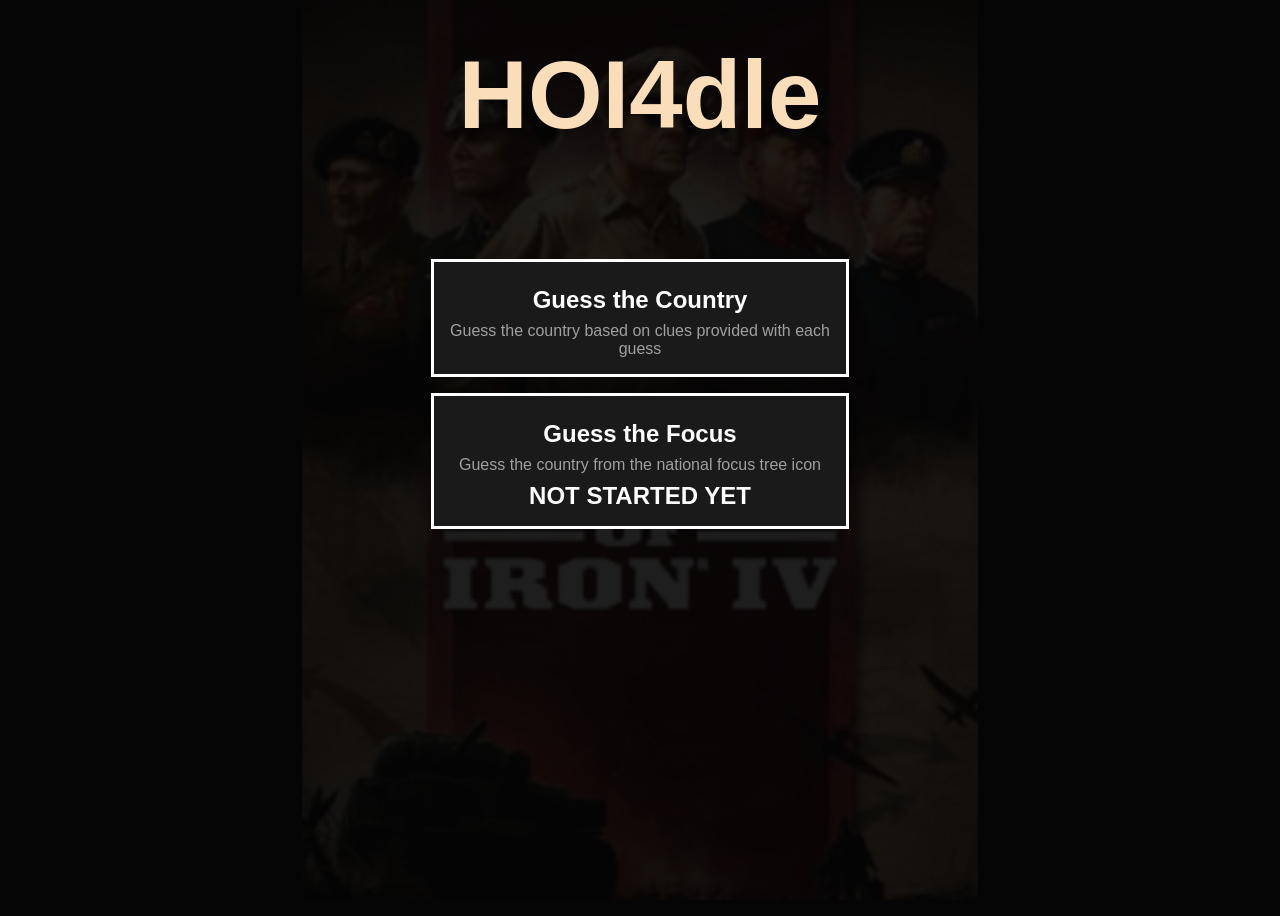
<file: index.html>
<!DOCTYPE html>
<html lang="en">
<head>
    <meta charset="UTF-8">
    <meta name="viewport" content="width=device-width, initial-scale=1.0">
    <title>HOI4dle</title>
    <link rel="stylesheet" href="stylesheets\index-style.css">
    <link rel="icon" href="img\favicon.ico" type="image/x-icon">
</head>

</head>
<body>


    <div class="wrapper">

        <h1 class="titlebox"  onclick="location.href='index.html'">HOI4dle</h1>

        <div id="game">

            <div class="content">

                <div class="option" onclick="window.location.href='country-guess.html'">
                    <h2>Guess the Country</h2>
                    <p>Guess the country based on clues provided with each guess</p>
                </div>

                <div class="option" onclick="window.location.href='focus-guess.html'">
                    <h2>Guess the Focus</h2>
                    <p>Guess the country from the national focus tree icon</p>
                    <h2>NOT STARTED YET</h2>
                </div>            
                
            </div>
        </div>
        <img src="img\HOI4-Gamecard.jpg" class="bg-img" alt="HOI4 Gamecard">
        
    </div>


</body>
</html>
</file>
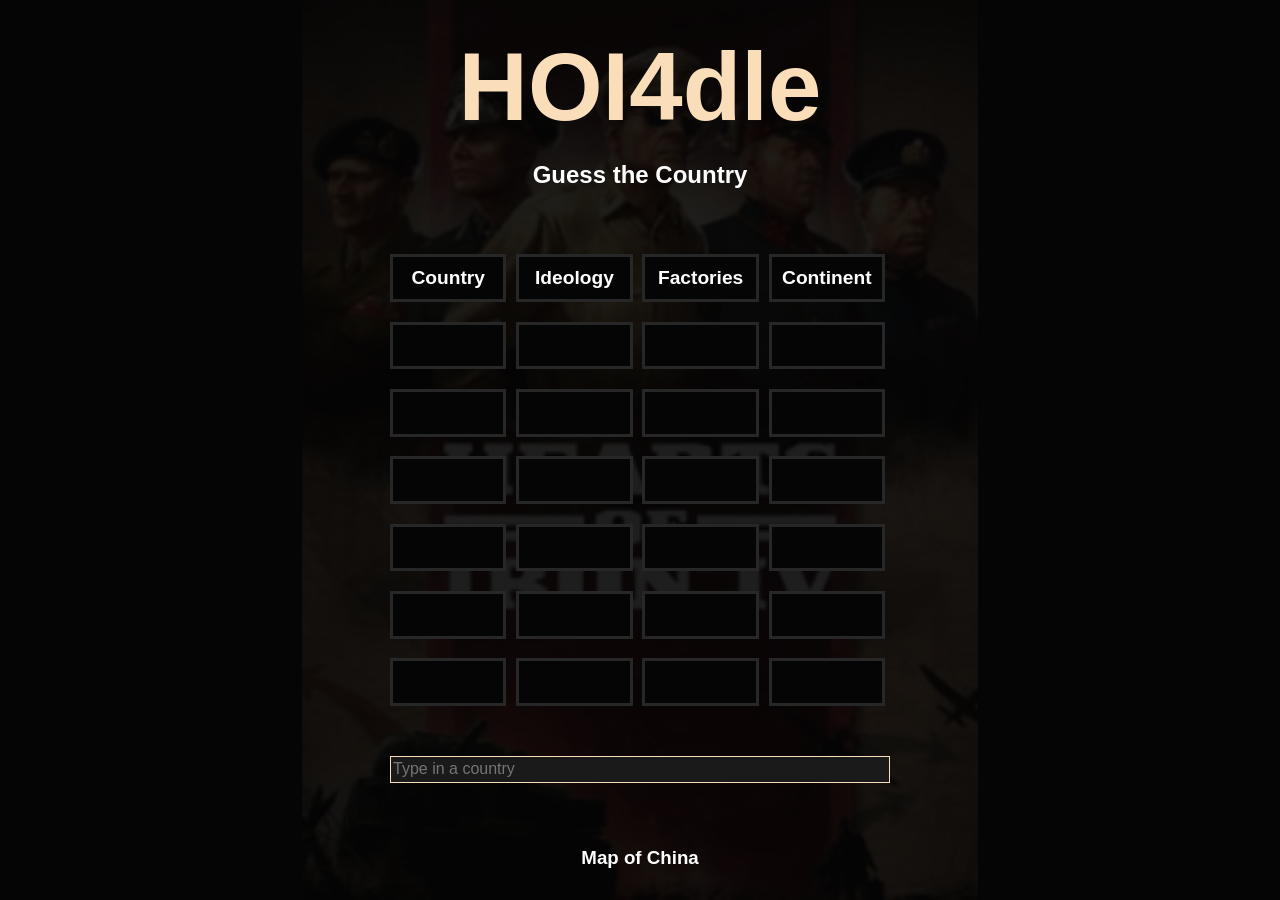
<file: country-guess.html>
<!DOCTYPE html>
<html lang="en">
<head>
    <meta charset="UTF-8">
    <meta name="viewport" content="width=device-width, initial-scale=1.0">
    <title>HOI4dle</title>
    <link rel="stylesheet" href="stylesheets\country.css">
    <script src="scripts\search.js" defer></script>
    <script src="scripts\country-game.js" defer></script>
    <link rel="icon" href="img\favicon.ico" type="image/x-icon">
</head>

</head>
<body>

    

    <div class="wrapper">

        
        <h1 class="titlebox" onclick="location.href='index.html'">HOI4dle</h1>
        <h2 id="subtitle" >Guess the Country</h2>
        
        <div id="guessing">       
            
            <div id="label-row" class="game-row">
                <div id="game-label" class="game-label">Country</div>
                <div id="i-label" class="game-label">Ideology</div>
                <div id="f-label" class="game-label">Factories</div>
                <div id="cont-label" class="game-label">Continent</div>
            </div>

            <div id="row0" class="game-row">
                <div id="c-0" class="game-box"></div>
                <div id="i-0" class="game-box"></div>
                <div id="f-0" class="game-box"></div>
                <div id="cont-0" class="game-box"></div>
            </div>

            <div id="row1" class="game-row">
                <div id="c-1" class="game-box"></div>
                <div id="i-1" class="game-box"></div>
                <div id="f-1" class="game-box"></div>
                <div id="cont-1" class="game-box"></div>
            </div>

            <div id="row2" class="game-row">
                <div id="c-2" class="game-box"></div>
                <div id="i-2" class="game-box"></div>
                <div id="f-2" class="game-box"></div>
                <div id="cont-2" class="game-box"></div>
            </div>

            <div id="row3" class="game-row">
                <div id="c-3" class="game-box"></div>
                <div id="i-3" class="game-box"></div>
                <div id="f-3" class="game-box"></div>
                <div id="cont-3" class="game-box"></div>
            </div>

            <div id="row4" class="game-row">
                <div id="c-4" class="game-box"></div>
                <div id="i-4" class="game-box"></div>
                <div id="f-4" class="game-box"></div>
                <div id="cont-4" class="game-box"></div>
            </div>

            <div id="row5" class="game-row">
                <div id="c-5" class="game-box"></div>
                <div id="i-5" class="game-box"></div>
                <div id="f-5" class="game-box"></div>
                <div id="cont-5" class="game-box"></div>
            </div>

        </div>

        <div id="input-zone">
                
            <ul id="countries">
            </ul>
            <input type="text" id="input-bar" autocorrect="off" autocomplete="off" spellcheck="false" placeholder="Type in a country">

        </div>
        <img src="img\HOI4-Gamecard.jpg" class="bg-img" alt="HOI4 Gamecard">
        <h3 style="cursor: pointer" id="chinaMapLink" onclick="window.open('img/Map-of-China.png');">Map of China</h3 >
    </div>
        

</body>
</html>
</file>
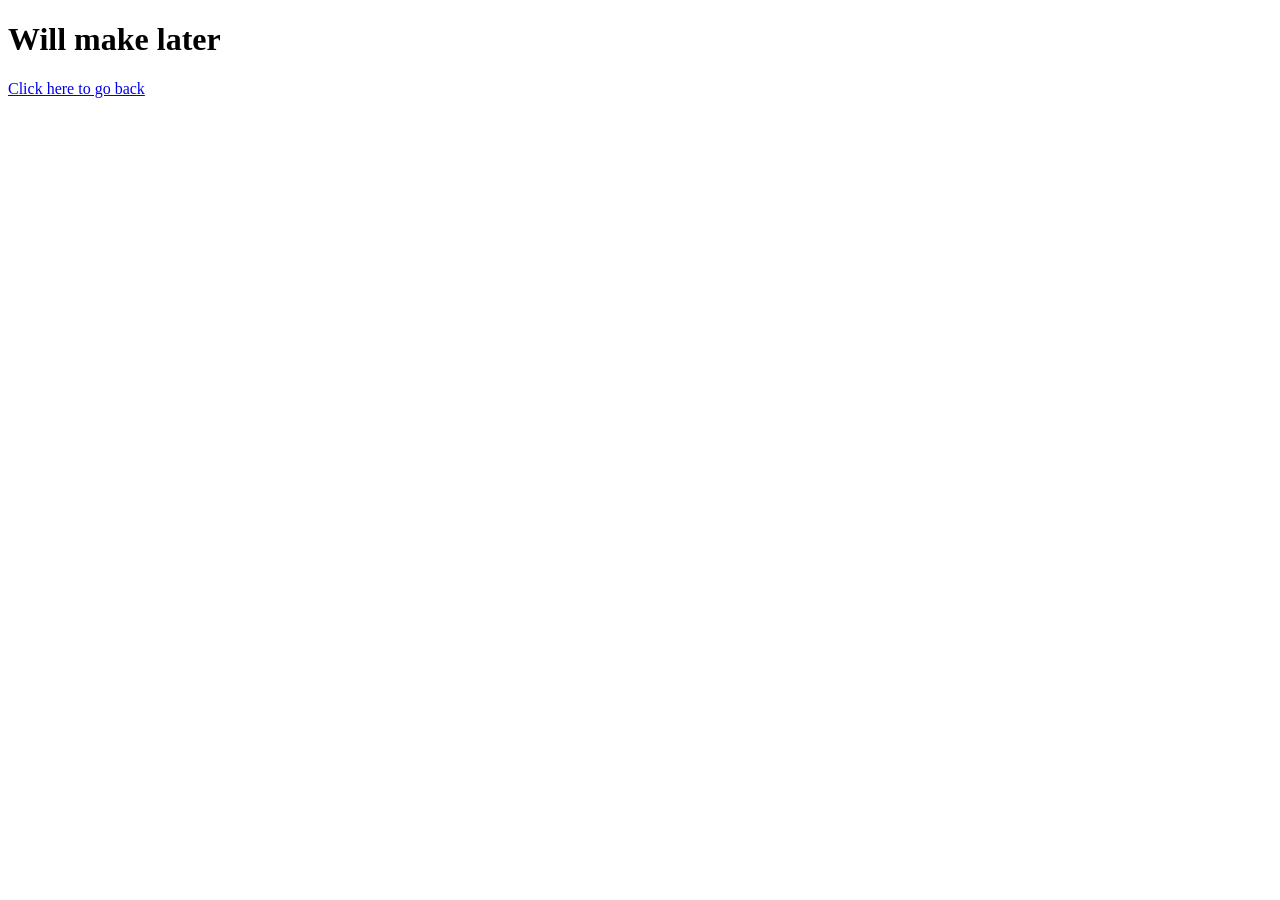
<file: focus-guess.html>
<!DOCTYPE html>
<html lang="en">
<head>
    <meta charset="UTF-8">
    <meta name="viewport" content="width=device-width, initial-scale=1.0">
    <title>HOI4dle</title>
</head>
<body>
    <h1>Will make later</h1>
    <a href="index.html">Click here to go back</a>
    
</body>
</html>
</file>
